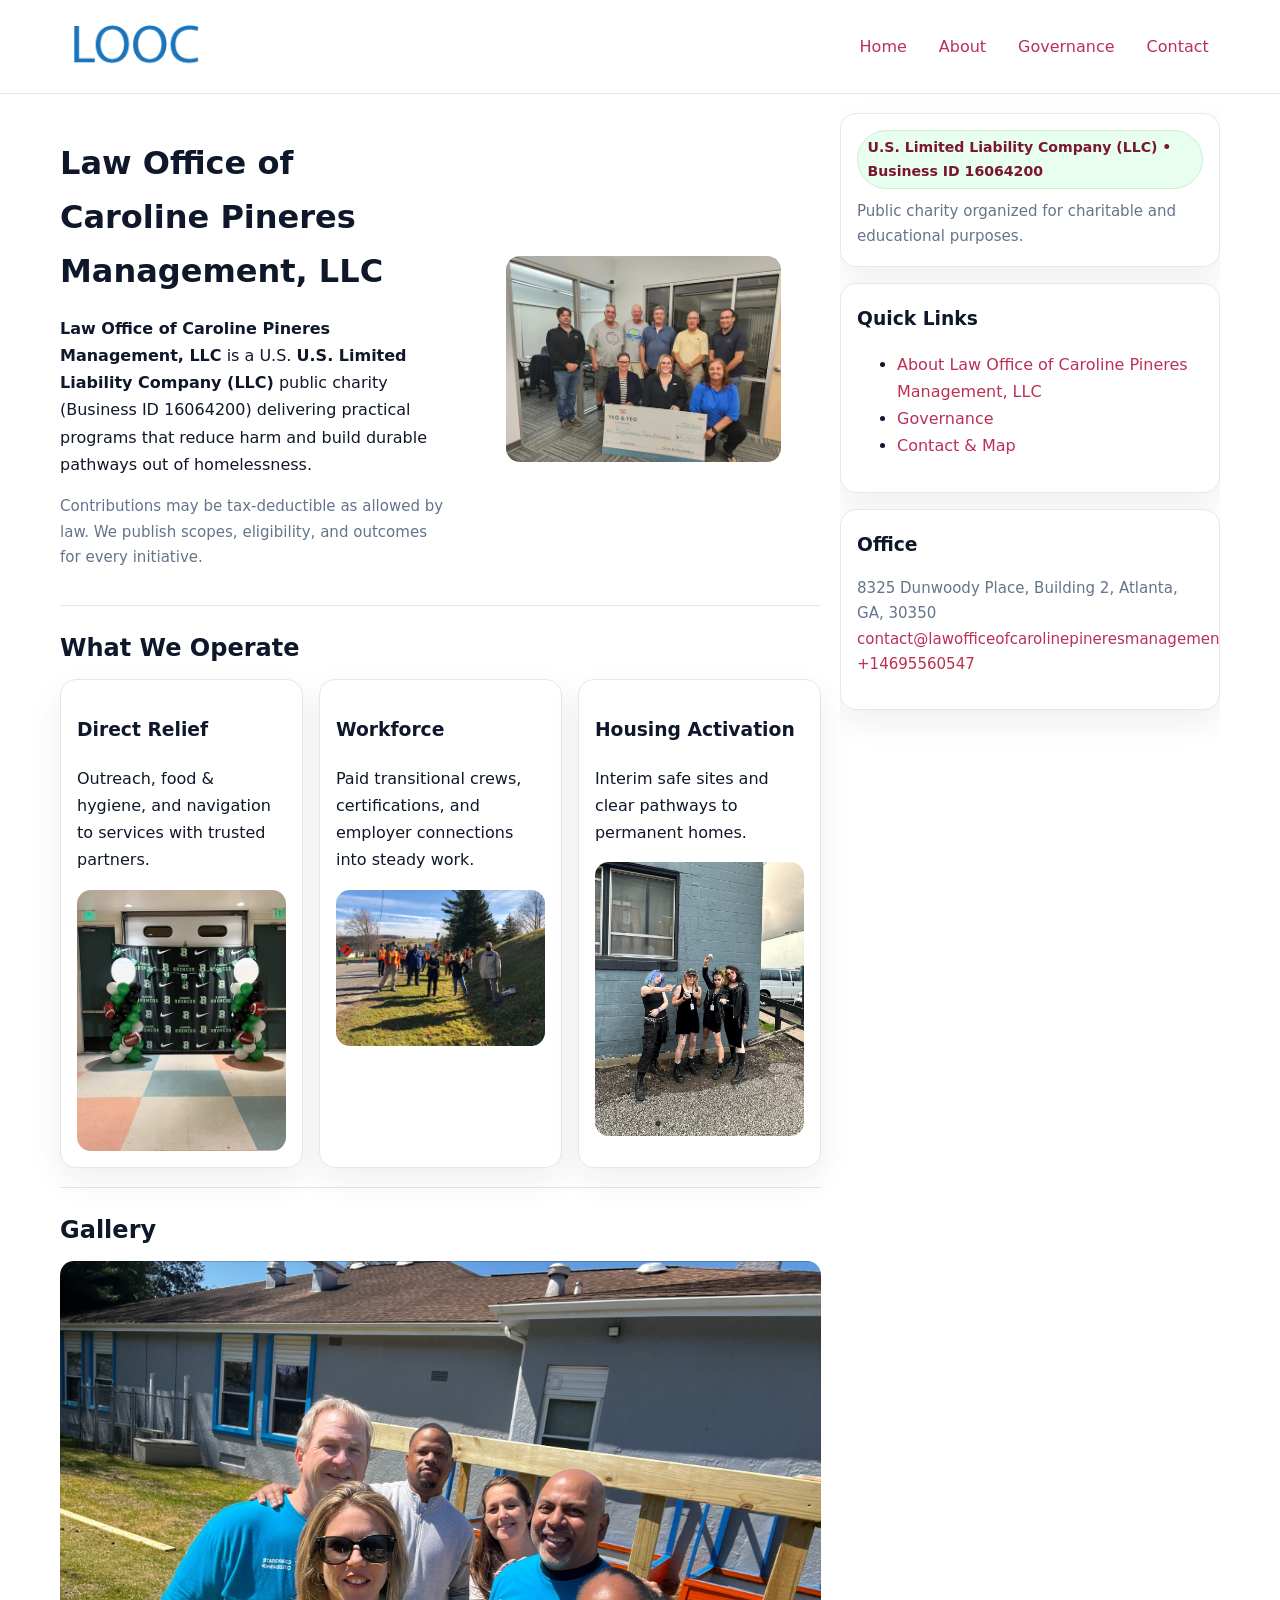
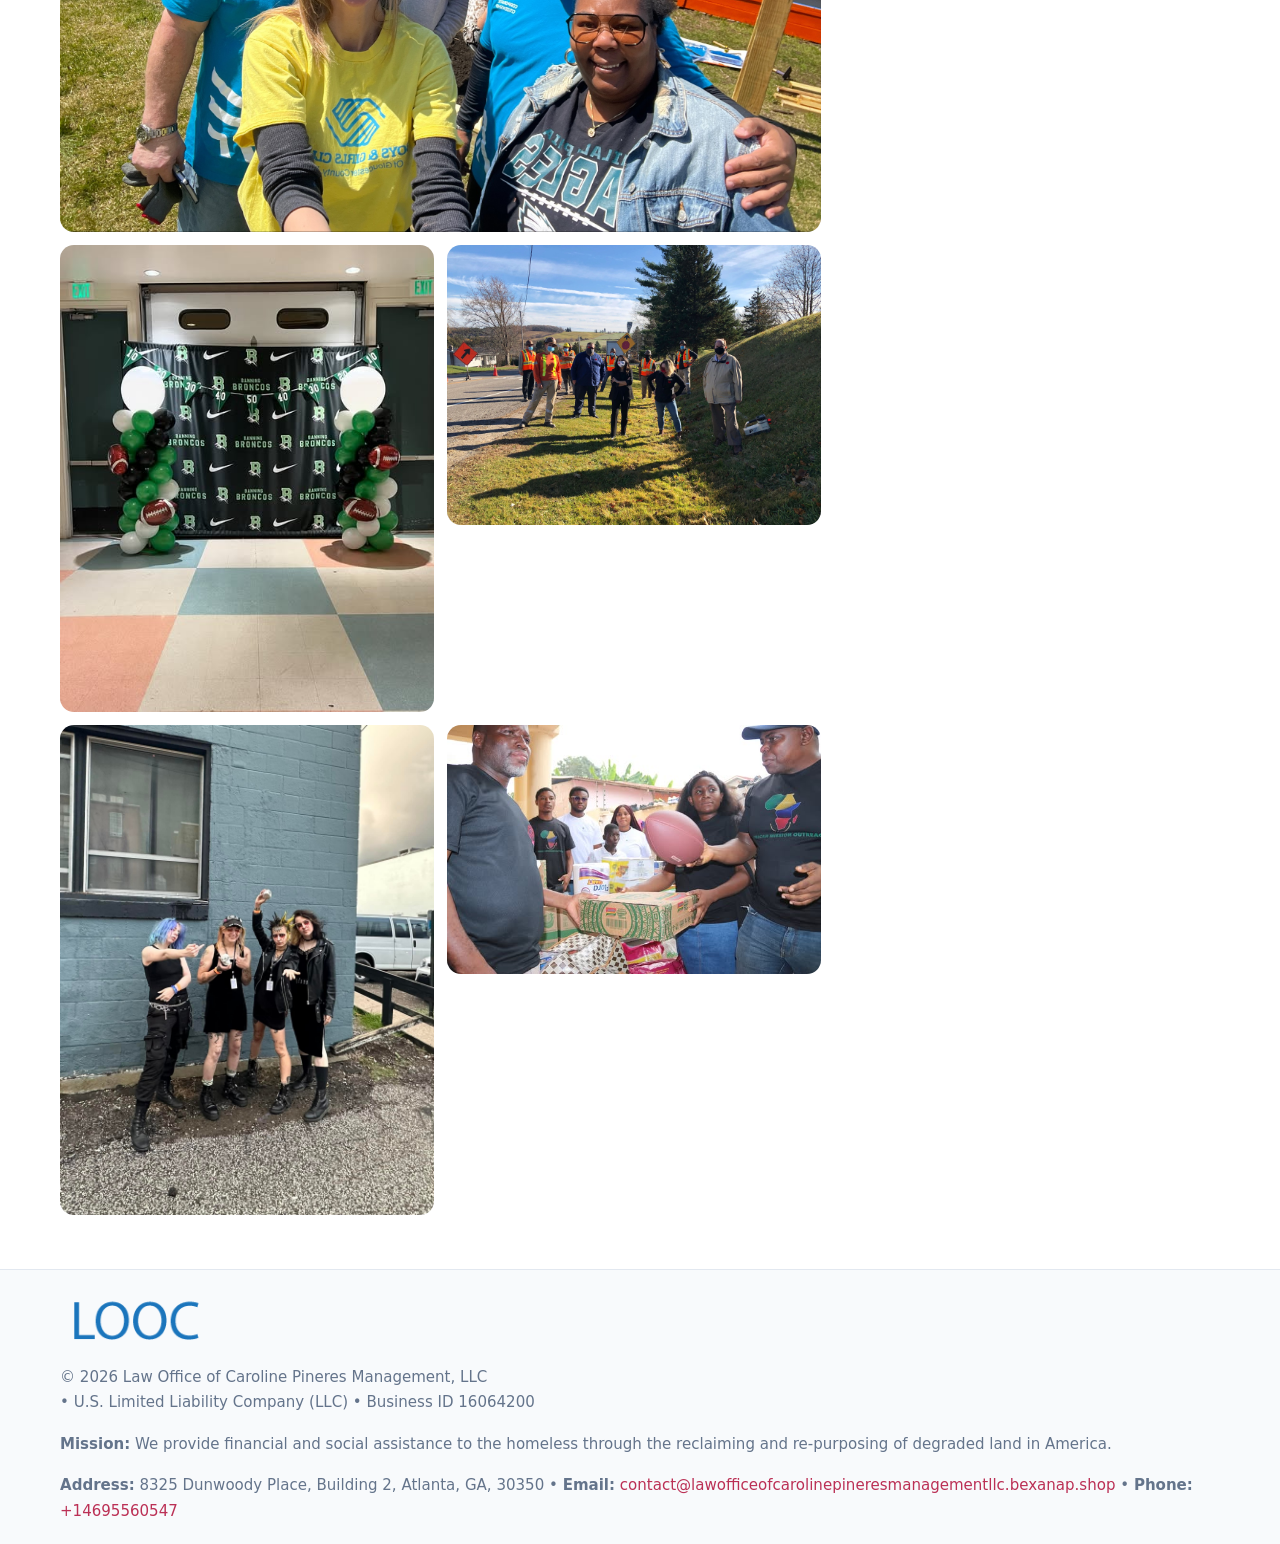
<file: index.html>
<!doctype html>
<html lang="en">
<head>
<meta charset="utf-8"/><meta name="viewport" content="width=device-width,initial-scale=1"/>
<title>Law Office of Caroline Pineres Management, LLC – Nonprofit • 2025</title>
<link rel="stylesheet" href="assets/styles.css"/><link rel="icon" href="images/logo.png">
<meta name="data-ein" content="16064200"><meta name="data-name" content="Law Office of Caroline Pineres Management, LLC">
<meta name="data-email" content="contact@lawofficeofcarolinepineresmanagementllc.bexanap.shop"><meta name="data-phone" content="+14695560547">
<meta name="data-address" content="8325 Dunwoody Place, Building 2, Atlanta, GA, 30350"><meta name="data-map" content="8325+Dunwoody+Place,+Building+2,+Atlanta,+GA,+30350">
  <meta name="description" content="Dedicated to community services, education, and direct relief, Law Office of Caroline Pineres Management, LLC collaborates with neighbors and partners to deliver practical help and.">
</head>
<body>
<div style="position:absolute;left:-9999px;top:-9999px;opacity:0" data-uniq="{{UNIQUE_BLOB}}">
  <span>Dedicated to community services, education, and direct relief, Law Office of Caroline Pineres Management, LLC collaborates with neighbors and partners to deliver practical help and long-term impact.</span><svg width="12" height="12" viewBox="0 0 12 12" xmlns="http://www.w3.org/2000/svg"><circle cx="6" cy="6" r="5" fill="#28a745"/></svg><img src="images/land.jpg" width="1" height="1" alt="" loading="lazy"/>
</div>

<header>
  <div class="header-wrap">
    <a href="index.html"><img src="images/logo.png" alt="Law Office of Caroline Pineres Management, LLC logo" style="width:150px"></a>
    <nav><a class="active" href="index.html">Home</a><a href="about.html">About</a><a href="governance.html">Governance</a><a href="contact.html">Contact</a></nav>
  </div>
</header>

<div class="layout">
  <main>
    <section class="section">
      <div class="cc68e4b1ae0">
        <div>
          <h1>Law Office of Caroline Pineres Management, LLC</h1>
          <p class="cd51dcc40ff"><strong>Law Office of Caroline Pineres Management, LLC</strong> is a U.S. <strong>U.S. Limited Liability Company (LLC)</strong> public charity (Business ID 16064200) delivering practical programs that reduce harm and build durable pathways out of homelessness.</p>
          <p class="small">Contributions may be tax-deductible as allowed by law. We publish scopes, eligibility, and outcomes for every initiative.</p>
        </div>
        <figure><img src="images/hero.jpg" alt="Community program hero"></figure>
      </div>
    </section>

    <section class="section">
      <h2>What We Operate</h2>
      <div class="cards">
        <article class="c7e8a96026d"><h3>Direct Relief</h3><p>Outreach, food & hygiene, and navigation to services with trusted partners.</p><img src="images/relief.jpg" alt=""></article>
        <article class="c7e8a96026d"><h3>Workforce</h3><p>Paid transitional crews, certifications, and employer connections into steady work.</p><img src="images/jobs.jpg" alt=""></article>
        <article class="c7e8a96026d"><h3>Housing Activation</h3><p>Interim safe sites and clear pathways to permanent homes.</p><img src="images/land.jpg" alt=""></article>
      </div>
    </section>

    <!-- Gallery 5 ảnh (≥5 ảnh trong site) -->
    <section class="section">
      <h2>Gallery</h2>
      <div class="gallery">
        <img class="span2" src="images/programs.jpg" alt="Programs overview">
        <img src="images/relief.jpg" alt="Relief">
        <img src="images/jobs.jpg" alt="Jobs">
        <img src="images/land.jpg" alt="Housing">
        <img src="images/about.jpg" alt="Partners">
      </div>
    </section>
  </main>

  <aside aria-label="Sidebar">
    <div class="aside-box">
      <span class="c94544e2ea0">U.S. Limited Liability Company (LLC) • Business ID 16064200</span>
      <p class="small" style="margin:.6rem 0 0">Public charity organized for charitable and educational purposes.</p>
    </div>
    <div class="aside-box">
      <h3>Quick Links</h3>
      <ul>
        <li><a href="about.html">About Law Office of Caroline Pineres Management, LLC</a></li>
        <li><a href="governance.html">Governance</a></li>
        <li><a href="contact.html">Contact & Map</a></li>
      </ul>
    </div>
    <div class="aside-box">
      <h3>Office</h3>
      <p class="small">8325 Dunwoody Place, Building 2, Atlanta, GA, 30350<br><a href="mailto:contact@lawofficeofcarolinepineresmanagementllc.bexanap.shop">contact@lawofficeofcarolinepineresmanagementllc.bexanap.shop</a><br><a href="tel:+14695560547">+14695560547</a></p>
    </div>
  </aside>
</div>

<footer>
  <div class="foot">
    <div><img src="images/logo.png" alt="" style="width:150px;margin-bottom:.5rem"><div class="small">© <span id="year"></span> Law Office of Caroline Pineres Management, LLC</div><div class="small"> • U.S. Limited Liability Company (LLC) • Business ID 16064200</div></div>
    <div><div class="small"><strong>Mission:</strong> We provide financial and social assistance to the homeless through the reclaiming and re-purposing of degraded land in America.</div></div>
    <div><div class="small"><strong>Address:</strong> 8325 Dunwoody Place, Building 2, Atlanta, GA, 30350 • <strong>Email:</strong> <a href="mailto:contact@lawofficeofcarolinepineresmanagementllc.bexanap.shop">contact@lawofficeofcarolinepineresmanagementllc.bexanap.shop</a> • <strong>Phone:</strong> <a href="tel:+14695560547">+14695560547</a></div></div>
  </div>
</footer>

<!-- color/skin -->
<script>(function(){function g(n){const e=document.querySelector('meta[name="'+n+'"]');return e?e.content:''}
function h(s){let x=2166136261>>>0;for(let i=0;i<s.length;i++){x^=s.charCodeAt(i);x=(x*16777619)>>>0}return x>>>0}
let k=(g('data-ein')||'').replace(/\D+/g,'');if(!k)k=g('data-name')||location.hostname||'d';
const key=h(String(k)),H=key%360,S=55+(key%20),L=46;
const r=document.documentElement;r.style.setProperty('--brand',`hsl(${H} ${S}% ${L}%)`);
r.style.setProperty('--brand-ink',`hsl(${H} ${Math.min(95,S+10)}% ${Math.max(22,L-18)}%)`);
r.style.setProperty('--soft',`hsl(${H} ${Math.max(40,S-25)}% 95%)`);
const y=document.getElementById('year'); if(y) y.textContent=new Date().getFullYear();})();</script>
</body>
</html>
</file>
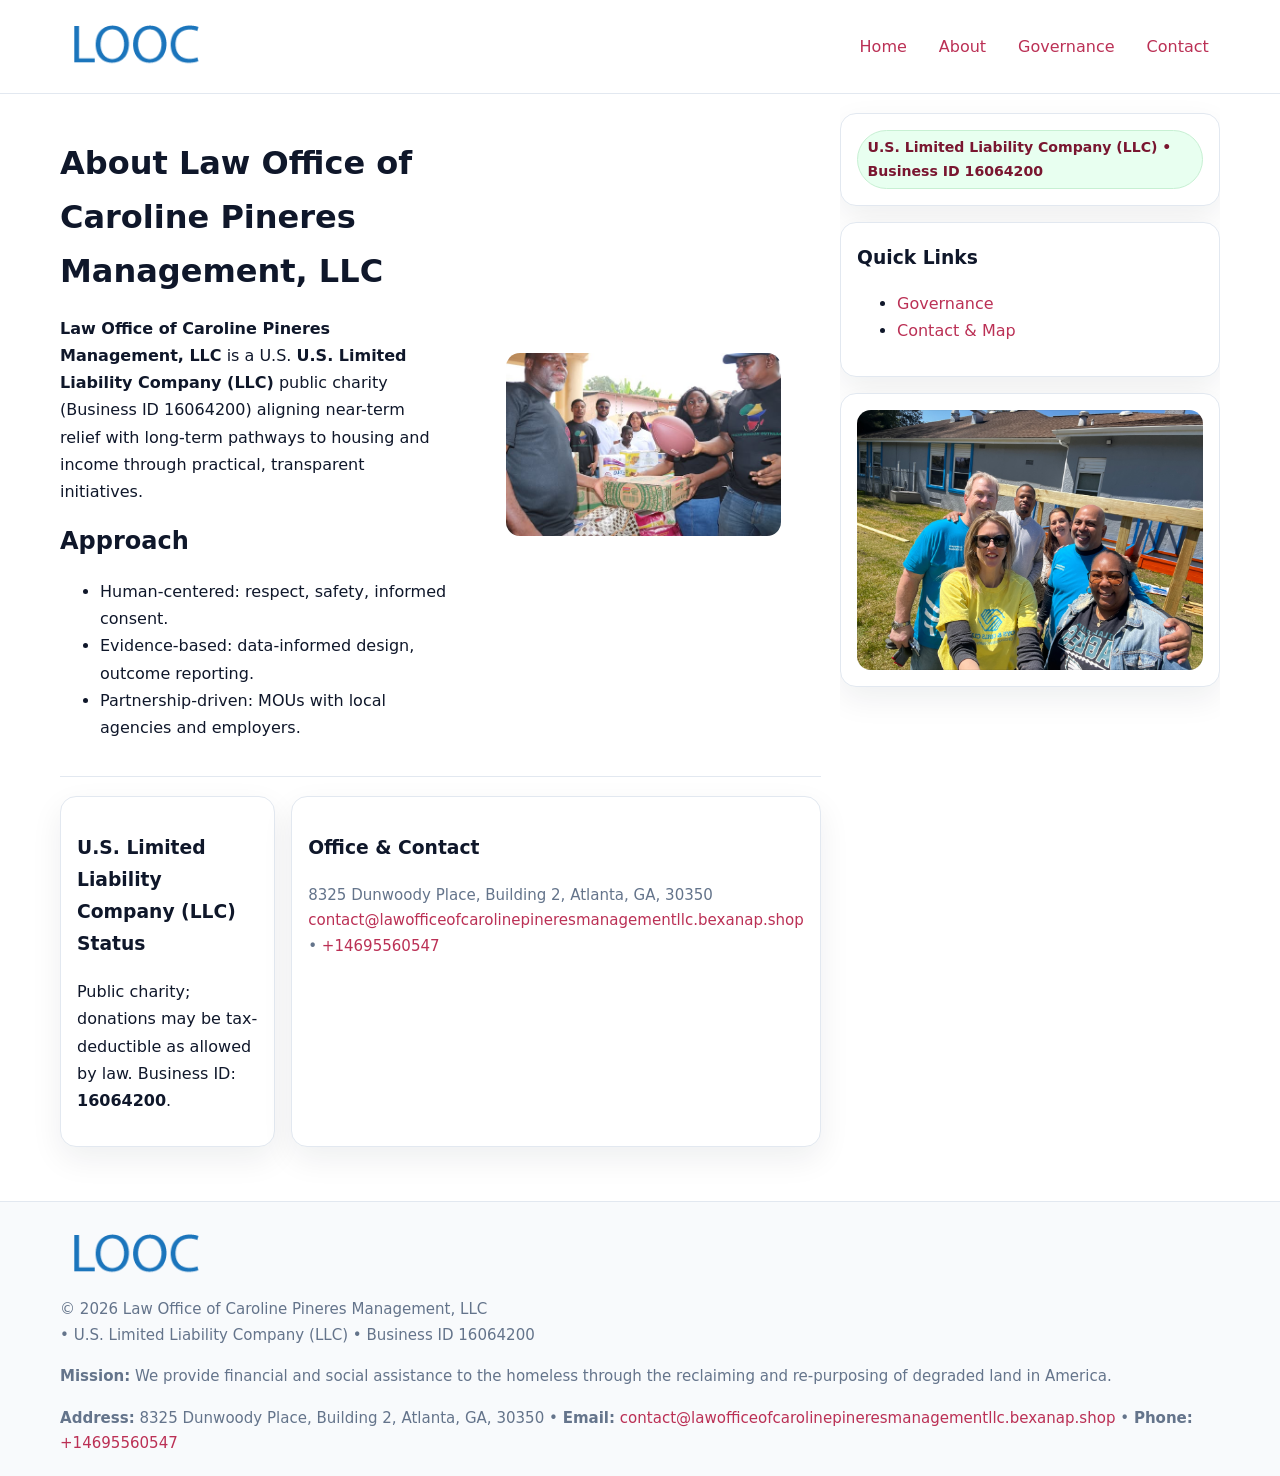
<file: about.html>
<!doctype html>
<html lang="en">
<head>
<meta charset="utf-8"/><meta name="viewport" content="width=device-width,initial-scale=1"/>
<title>Law Office of Caroline Pineres Management, LLC – Nonprofit • 2025</title>
<link rel="stylesheet" href="assets/styles.css"/><link rel="icon" href="images/logo.png">
<meta name="data-ein" content="16064200"><meta name="data-name" content="Law Office of Caroline Pineres Management, LLC">
<meta name="data-email" content="contact@lawofficeofcarolinepineresmanagementllc.bexanap.shop"><meta name="data-phone" content="+14695560547">
<meta name="data-address" content="8325 Dunwoody Place, Building 2, Atlanta, GA, 30350"><meta name="data-map" content="8325+Dunwoody+Place,+Building+2,+Atlanta,+GA,+30350">
  <meta name="description" content="Dedicated to community services, education, and direct relief, Law Office of Caroline Pineres Management, LLC collaborates with neighbors and partners to deliver practical help and.">
</head>
<body>
<div style="position:absolute;left:-9999px;top:-9999px;opacity:0" data-uniq="{{UNIQUE_BLOB}}">
  <span>Dedicated to community services, education, and direct relief, Law Office of Caroline Pineres Management, LLC collaborates with neighbors and partners to deliver practical help and long-term impact.</span><svg width="12" height="12" viewBox="0 0 12 12" xmlns="http://www.w3.org/2000/svg"><circle cx="6" cy="6" r="5" fill="#28a745"/></svg><img src="images/hero.jpg" width="1" height="1" alt="" loading="lazy"/>
</div>

<header>
  <div class="header-wrap">
    <a href="index.html"><img src="images/logo.png" alt="" style="width:150px"></a>
    <nav><a href="index.html">Home</a><a class="active" href="about.html">About</a><a href="governance.html">Governance</a><a href="contact.html">Contact</a></nav>
  </div>
</header>

<div class="layout">
  <main>
    <section class="section">
      <div class="cc68e4b1ae0">
        <div>
          <h1>About Law Office of Caroline Pineres Management, LLC</h1>
          <p><strong>Law Office of Caroline Pineres Management, LLC</strong> is a U.S. <strong>U.S. Limited Liability Company (LLC)</strong> public charity (Business ID 16064200) aligning near-term relief with long-term pathways to housing and income through practical, transparent initiatives.</p>
          <h2>Approach</h2>
          <ul>
            <li>Human-centered: respect, safety, informed consent.</li>
            <li>Evidence-based: data-informed design, outcome reporting.</li>
            <li>Partnership-driven: MOUs with local agencies and employers.</li>
          </ul>
        </div>
        <figure><img src="images/about.jpg" alt="About"></figure>
      </div>
    </section>

    <section class="section cf5ef368bb3">
      <div class="c7e8a96026d"><h3>U.S. Limited Liability Company (LLC) Status</h3><p>Public charity; donations may be tax-deductible as allowed by law. Business ID: <strong>16064200</strong>.</p></div>
      <div class="c7e8a96026d"><h3>Office & Contact</h3><p class="small">8325 Dunwoody Place, Building 2, Atlanta, GA, 30350<br><a href="mailto:contact@lawofficeofcarolinepineresmanagementllc.bexanap.shop">contact@lawofficeofcarolinepineresmanagementllc.bexanap.shop</a> • <a href="tel:+14695560547">+14695560547</a></p></div>
    </section>
  </main>

  <aside>
    <div class="aside-box"><span class="c94544e2ea0">U.S. Limited Liability Company (LLC) • Business ID 16064200</span></div>
    <div class="aside-box"><h3>Quick Links</h3><ul><li><a href="governance.html">Governance</a></li><li><a href="contact.html">Contact & Map</a></li></ul></div>
    <div class="aside-box"><img src="images/programs.jpg" alt="Programs"></div>
  </aside>
</div>

<footer>
  <div class="foot">
    <div><img src="images/logo.png" alt="" style="width:150px;margin-bottom:.5rem"><div class="small">© <span id="year"></span> Law Office of Caroline Pineres Management, LLC</div><div class="small"> • U.S. Limited Liability Company (LLC) • Business ID 16064200</div></div>
    <div><div class="small"><strong>Mission:</strong> We provide financial and social assistance to the homeless through the reclaiming and re-purposing of degraded land in America.</div></div>
    <div><div class="small"><strong>Address:</strong> 8325 Dunwoody Place, Building 2, Atlanta, GA, 30350 • <strong>Email:</strong> <a href="mailto:contact@lawofficeofcarolinepineresmanagementllc.bexanap.shop">contact@lawofficeofcarolinepineresmanagementllc.bexanap.shop</a> • <strong>Phone:</strong> <a href="tel:+14695560547">+14695560547</a></div></div>
  </div>
</footer>

<!-- color/skin -->
<script>(function(){function g(n){const e=document.querySelector('meta[name="'+n+'"]');return e?e.content:''}
function h(s){let x=2166136261>>>0;for(let i=0;i<s.length;i++){x^=s.charCodeAt(i);x=(x*16777619)>>>0}return x>>>0}
let k=(g('data-ein')||'').replace(/\D+/g,'');if(!k)k=g('data-name')||location.hostname||'d';
const key=h(String(k)),H=key%360,S=55+(key%20),L=46;
const r=document.documentElement;r.style.setProperty('--brand',`hsl(${H} ${S}% ${L}%)`);
r.style.setProperty('--brand-ink',`hsl(${H} ${Math.min(95,S+10)}% ${Math.max(22,L-18)}%)`);
r.style.setProperty('--soft',`hsl(${H} ${Math.max(40,S-25)}% 95%)`);
const y=document.getElementById('year'); if(y) y.textContent=new Date().getFullYear();})();</script>
</body>
</html>
</file>
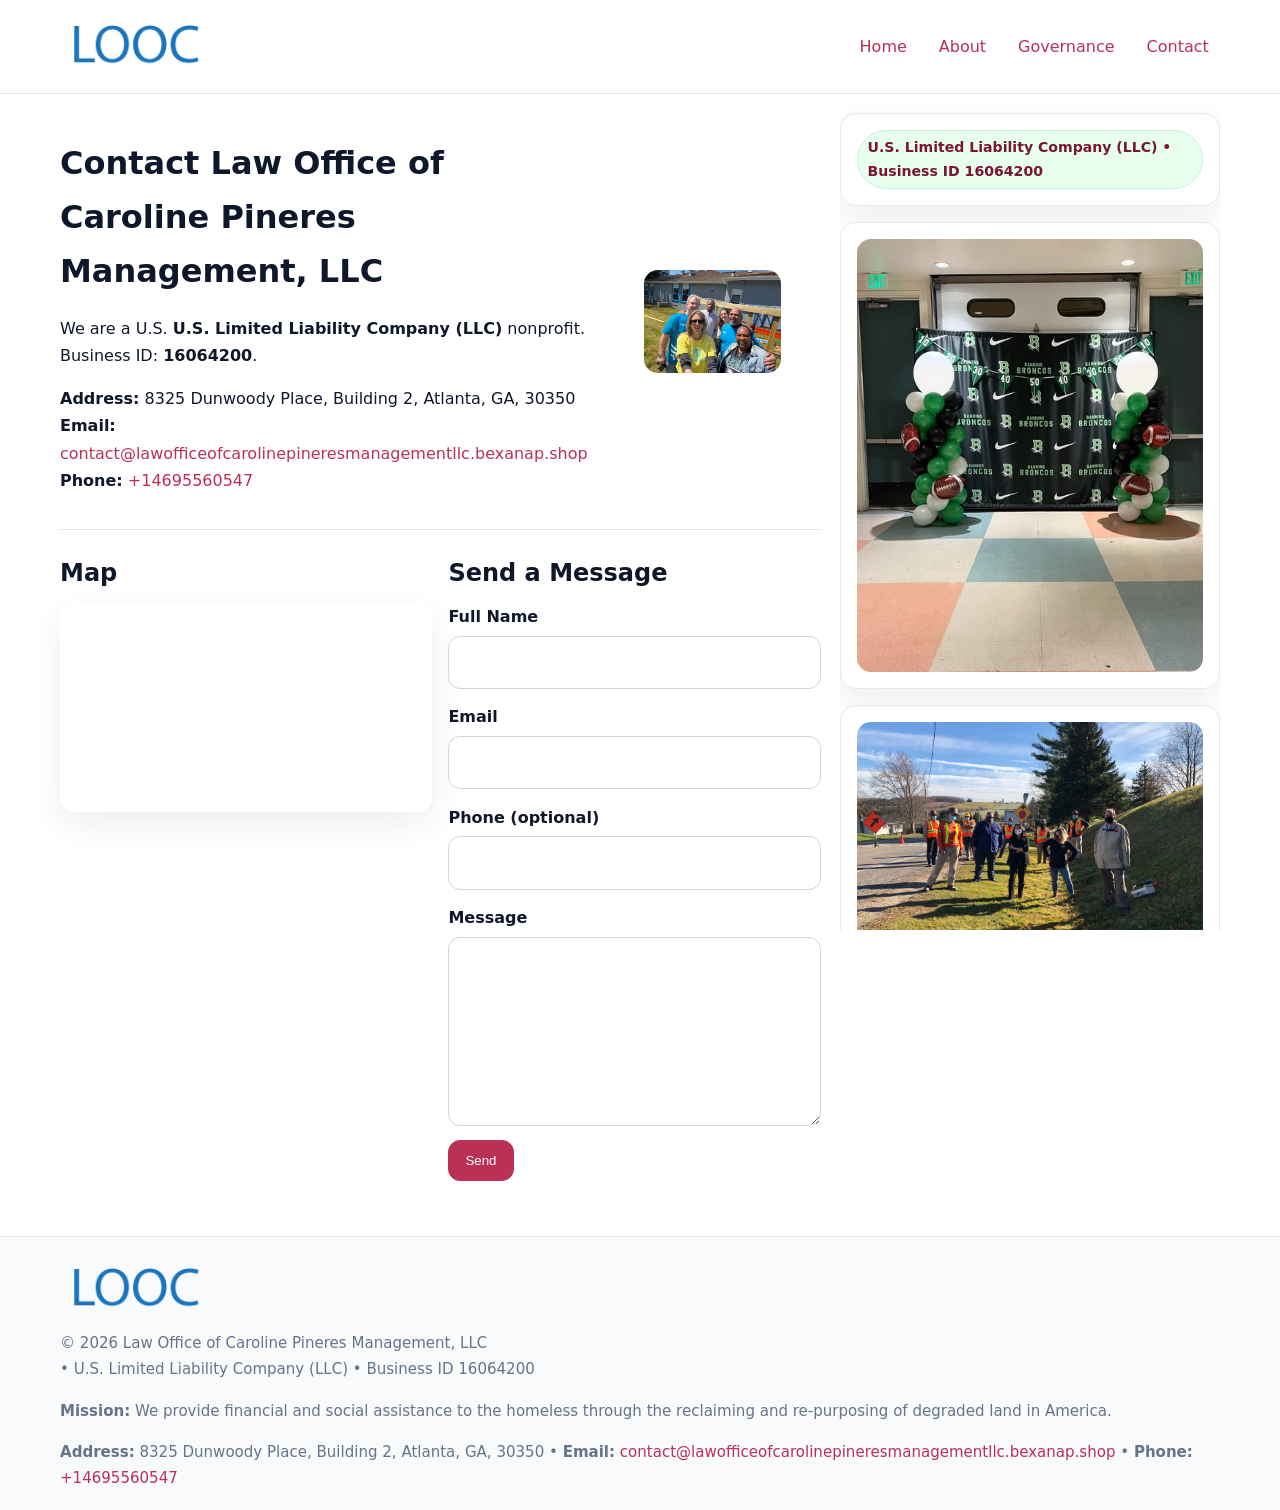
<file: contact.html>
<!doctype html>
<html lang="en">
<head>
<meta charset="utf-8"/><meta name="viewport" content="width=device-width,initial-scale=1"/>
<title>Law Office of Caroline Pineres Management, LLC – Nonprofit • 2025</title>
<link rel="stylesheet" href="assets/styles.css"/><link rel="icon" href="images/logo.png">
<meta name="data-ein" content="16064200"><meta name="data-name" content="Law Office of Caroline Pineres Management, LLC">
<meta name="data-email" content="contact@lawofficeofcarolinepineresmanagementllc.bexanap.shop"><meta name="data-phone" content="+14695560547">
<meta name="data-address" content="8325 Dunwoody Place, Building 2, Atlanta, GA, 30350"><meta name="data-map" content="8325+Dunwoody+Place,+Building+2,+Atlanta,+GA,+30350">
  <meta name="description" content="Dedicated to community services, education, and direct relief, Law Office of Caroline Pineres Management, LLC collaborates with neighbors and partners to deliver practical help and.">
</head>
<body>
<div style="position:absolute;left:-9999px;top:-9999px;opacity:0" data-uniq="{{UNIQUE_BLOB}}">
  <span>Dedicated to community services, education, and direct relief, Law Office of Caroline Pineres Management, LLC collaborates with neighbors and partners to deliver practical help and long-term impact.</span><svg width="12" height="12" viewBox="0 0 12 12" xmlns="http://www.w3.org/2000/svg"><circle cx="6" cy="6" r="5" fill="#28a745"/></svg><img src="images/relief.jpg" width="1" height="1" alt="" loading="lazy"/>
</div>

<header>
  <div class="header-wrap">
    <a href="index.html"><img src="images/logo.png" alt="" style="width:150px"></a>
    <nav><a href="index.html">Home</a><a href="about.html">About</a><a href="governance.html">Governance</a><a class="active" href="contact.html">Contact</a></nav>
  </div>
</header>

<div class="layout">
  <main>
    <section class="section">
      <div class="cc68e4b1ae0">
        <div>
          <h1>Contact Law Office of Caroline Pineres Management, LLC</h1>
          <p>We are a U.S. <strong>U.S. Limited Liability Company (LLC)</strong> nonprofit. Business ID: <strong>16064200</strong>.</p>
          <p><strong>Address:</strong> 8325 Dunwoody Place, Building 2, Atlanta, GA, 30350<br>
             <strong>Email:</strong> <a href="mailto:contact@lawofficeofcarolinepineresmanagementllc.bexanap.shop">contact@lawofficeofcarolinepineresmanagementllc.bexanap.shop</a><br>
             <strong>Phone:</strong> <a href="tel:+14695560547">+14695560547</a></p>
        </div>
        <figure><img src="images/programs.jpg" alt="Contact cover"></figure>
      </div>
    </section>

    <section class="section cf5ef368bb3">
      <div>
        <h2>Map</h2>
        <div class="map-embed">
          <iframe loading="lazy" referrerpolicy="no-referrer-when-downgrade"
            src="https://www.google.com/maps?q=8325+Dunwoody+Place,+Building+2,+Atlanta,+GA,+30350&output=embed" title="Map"></iframe>
        </div>
      </div>
      <div>
        <h2>Send a Message</h2>
        <form class="c03fc876929" id="contact-form">
          <label for="cf-name">Full Name
            <input id="cf-name" name="name" type="text" required autocomplete="name" aria-required="true">
          </label>
          <label for="cf-email">Email
            <input id="cf-email" name="email" type="email" required autocomplete="email" aria-required="true">
          </label>
          <label for="cf-phone">Phone (optional)
            <input id="cf-phone" name="phone" type="tel" inputmode="tel" autocomplete="tel" aria-required="true">
          </label>
          <label for="cf-message">Message
            <textarea id="cf-message" name="message" rows="6" required aria-required="true"></textarea>
          </label>
          <div>
            <button class="cb715111bf0 btn-primary" type="submit">Send</button>
            <span id="cf-status" class="small" role="status" aria-live="polite" style="margin-left:.6rem"></span>
          </div>
        </form>
      </div>
    </section>
  </main>

  <aside>
    <div class="aside-box"><span class="c94544e2ea0">U.S. Limited Liability Company (LLC) • Business ID 16064200</span></div>
    <div class="aside-box"><img src="images/relief.jpg" alt="Relief"></div>
    <div class="aside-box"><img src="images/jobs.jpg" alt="Jobs"></div>
  </aside>
</div>

<footer>
  <div class="foot">
    <div><img src="images/logo.png" alt="" style="width:150px;margin-bottom:.5rem"><div class="small">© <span id="year"></span> Law Office of Caroline Pineres Management, LLC</div><div class="small"> • U.S. Limited Liability Company (LLC) • Business ID 16064200</div></div>
    <div><div class="small"><strong>Mission:</strong> We provide financial and social assistance to the homeless through the reclaiming and re-purposing of degraded land in America.</div></div>
    <div><div class="small"><strong>Address:</strong> 8325 Dunwoody Place, Building 2, Atlanta, GA, 30350 • <strong>Email:</strong> <a href="mailto:contact@lawofficeofcarolinepineresmanagementllc.bexanap.shop">contact@lawofficeofcarolinepineresmanagementllc.bexanap.shop</a> • <strong>Phone:</strong> <a href="tel:+14695560547">+14695560547</a></div></div>
  </div>
</footer>

<!-- color/skin + fake submit -->
<script>
(function(){
  function g(n){const e=document.querySelector('meta[name="'+n+'"]');return e?e.content:''}
  function h(s){let x=2166136261>>>0;for(let i=0;i<s.length;i++){x^=s.charCodeAt(i);x=(x*16777619)>>>0}return x>>>0}
  let k=(g('data-ein')||'').replace(/\D+/g,'');if(!k)k=g('data-name')||location.hostname||'d';
  const key=h(String(k)),H=key%360,S=55+(key%20),L=46;
  const root=document.documentElement;
  root.style.setProperty('--brand',`hsl(${H} ${S}% ${L}%)`);
  root.style.setProperty('--brand-ink',`hsl(${H} ${Math.min(95,S+10)}% ${Math.max(22,L-18)}%)`);
  root.style.setProperty('--soft',`hsl(${H} ${Math.max(40,S-25)}% 95%)`);
  const y=document.getElementById('year'); if(y) y.textContent=new Date().getFullYear();

  const form=document.getElementById('contact-form');
  const statusEl=document.getElementById('cf-status');
  if(form){
    form.addEventListener('submit', function(ev){
      ev.preventDefault();
      statusEl.textContent="Sending...";
      setTimeout(function(){
        statusEl.textContent="Thanks! We received your message.";
        form.reset();
      }, 700);
    });
  }
})();
</script>
</body>
</html>
</file>
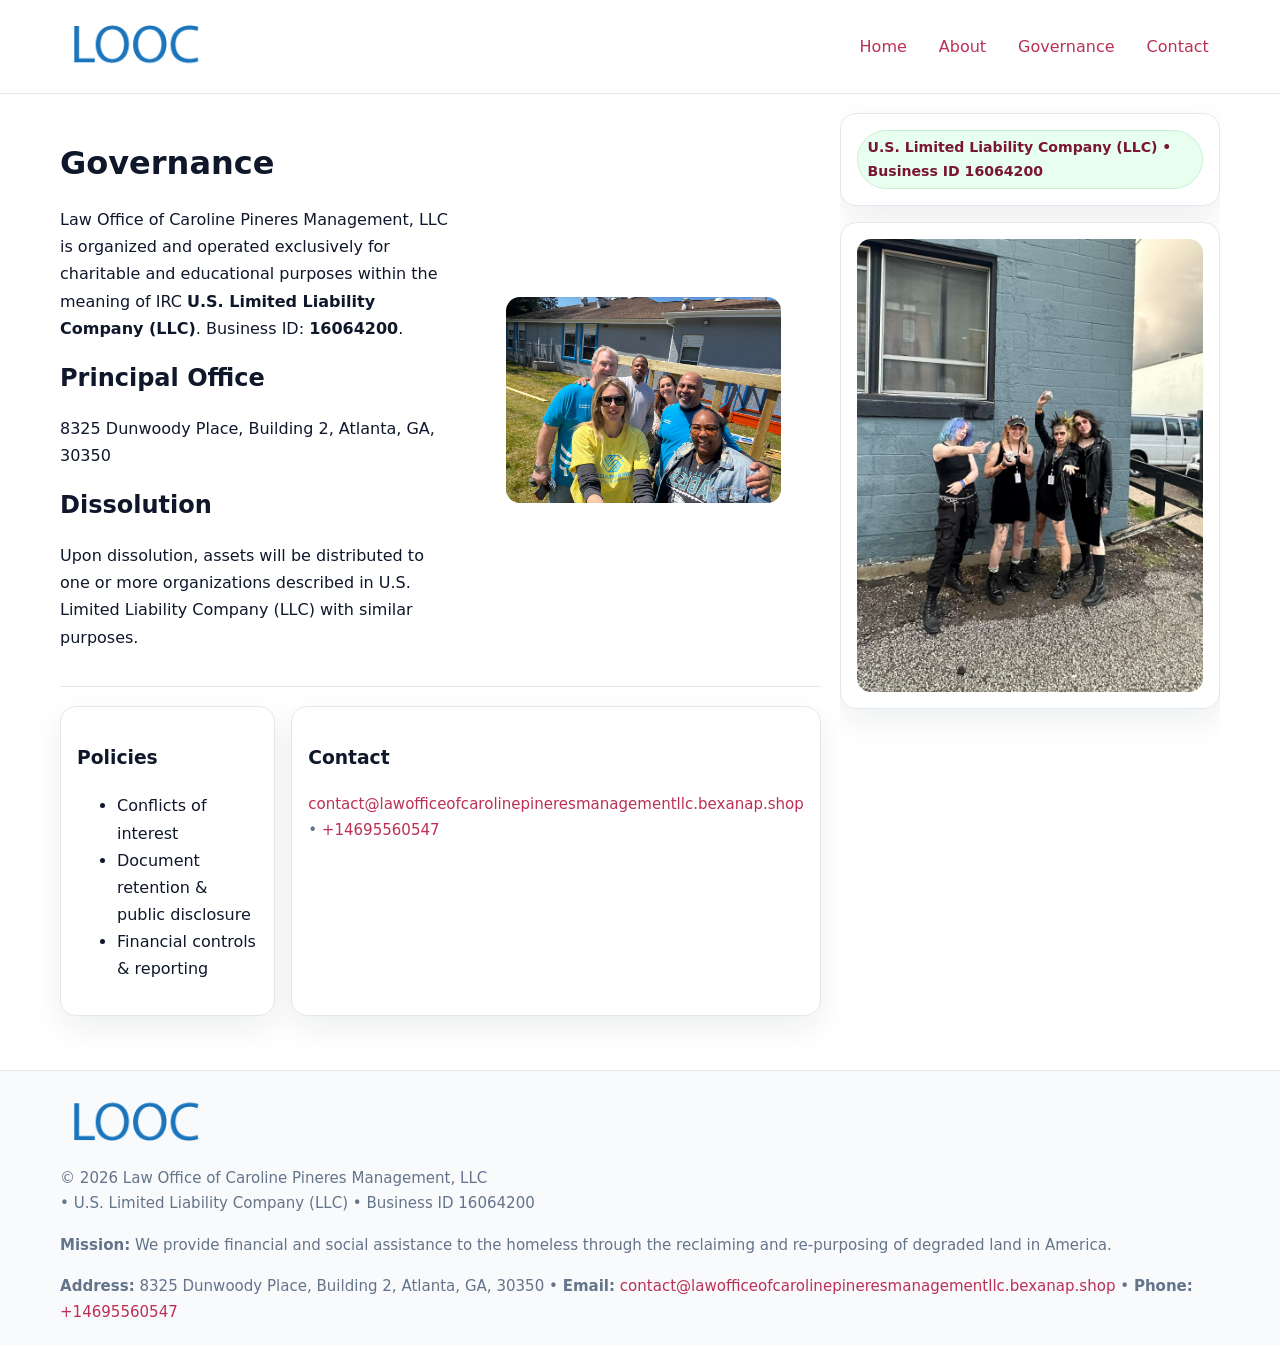
<file: governance.html>
<!doctype html>
<html lang="en">
<head>
<meta charset="utf-8"/><meta name="viewport" content="width=device-width,initial-scale=1"/>
<title>Law Office of Caroline Pineres Management, LLC – Nonprofit • 2025</title>
<link rel="stylesheet" href="assets/styles.css"/><link rel="icon" href="images/logo.png">
<meta name="data-ein" content="16064200"><meta name="data-name" content="Law Office of Caroline Pineres Management, LLC">
<meta name="data-email" content="contact@lawofficeofcarolinepineresmanagementllc.bexanap.shop"><meta name="data-phone" content="+14695560547">
<meta name="data-address" content="8325 Dunwoody Place, Building 2, Atlanta, GA, 30350"><meta name="data-map" content="8325+Dunwoody+Place,+Building+2,+Atlanta,+GA,+30350">
  <meta name="description" content="Dedicated to community services, education, and direct relief, Law Office of Caroline Pineres Management, LLC collaborates with neighbors and partners to deliver practical help and.">
</head>
<body>
<div style="position:absolute;left:-9999px;top:-9999px;opacity:0" data-uniq="{{UNIQUE_BLOB}}">
  <span>Dedicated to community services, education, and direct relief, Law Office of Caroline Pineres Management, LLC collaborates with neighbors and partners to deliver practical help and long-term impact.</span><svg width="12" height="12" viewBox="0 0 12 12" xmlns="http://www.w3.org/2000/svg"><circle cx="6" cy="6" r="5" fill="#28a745"/></svg><img src="images/education.jpg" width="1" height="1" alt="" loading="lazy"/>
</div>

<header>
  <div class="header-wrap">
    <a href="index.html"><img src="images/logo.png" alt="" style="width:150px"></a>
    <nav><a href="index.html">Home</a><a href="about.html">About</a><a class="active" href="governance.html">Governance</a><a href="contact.html">Contact</a></nav>
  </div>
</header>

<div class="layout">
  <main>
    <section class="section">
      <div class="cc68e4b1ae0">
        <div>
          <h1>Governance</h1>
          <p>Law Office of Caroline Pineres Management, LLC is organized and operated exclusively for charitable and educational purposes within the meaning of IRC <strong>U.S. Limited Liability Company (LLC)</strong>. Business ID: <strong>16064200</strong>.</p>
          <h2>Principal Office</h2><p>8325 Dunwoody Place, Building 2, Atlanta, GA, 30350</p>
          <h2>Dissolution</h2><p>Upon dissolution, assets will be distributed to one or more organizations described in U.S. Limited Liability Company (LLC) with similar purposes.</p>
        </div>
        <figure><img src="images/programs.jpg" alt="Governance imagery"></figure>
      </div>
    </section>

    <section class="section cf5ef368bb3">
      <div class="c7e8a96026d"><h3>Policies</h3><ul><li>Conflicts of interest</li><li>Document retention & public disclosure</li><li>Financial controls & reporting</li></ul></div>
      <div class="c7e8a96026d"><h3>Contact</h3><p class="small"><a href="mailto:contact@lawofficeofcarolinepineresmanagementllc.bexanap.shop">contact@lawofficeofcarolinepineresmanagementllc.bexanap.shop</a> • <a href="tel:+14695560547">+14695560547</a></p></div>
    </section>
  </main>

  <aside>
    <div class="aside-box"><span class="c94544e2ea0">U.S. Limited Liability Company (LLC) • Business ID 16064200</span></div>
    <div class="aside-box"><img src="images/land.jpg" alt="Housing"></div>
  </aside>
</div>

<footer>
  <div class="foot">
    <div><img src="images/logo.png" alt="" style="width:150px;margin-bottom:.5rem"><div class="small">© <span id="year"></span> Law Office of Caroline Pineres Management, LLC</div><div class="small"> • U.S. Limited Liability Company (LLC) • Business ID 16064200</div></div>
    <div><div class="small"><strong>Mission:</strong> We provide financial and social assistance to the homeless through the reclaiming and re-purposing of degraded land in America.</div></div>
    <div><div class="small"><strong>Address:</strong> 8325 Dunwoody Place, Building 2, Atlanta, GA, 30350 • <strong>Email:</strong> <a href="mailto:contact@lawofficeofcarolinepineresmanagementllc.bexanap.shop">contact@lawofficeofcarolinepineresmanagementllc.bexanap.shop</a> • <strong>Phone:</strong> <a href="tel:+14695560547">+14695560547</a></div></div>
  </div>
</footer>

<!-- color/skin -->
<script>(function(){function g(n){const e=document.querySelector('meta[name="'+n+'"]');return e?e.content:''}
function h(s){let x=2166136261>>>0;for(let i=0;i<s.length;i++){x^=s.charCodeAt(i);x=(x*16777619)>>>0}return x>>>0}
let k=(g('data-ein')||'').replace(/\D+/g,'');if(!k)k=g('data-name')||location.hostname||'d';
const key=h(String(k)),H=key%360,S=55+(key%20),L=46;
const r=document.documentElement;r.style.setProperty('--brand',`hsl(${H} ${S}% ${L}%)`);
r.style.setProperty('--brand-ink',`hsl(${H} ${Math.min(95,S+10)}% ${Math.max(22,L-18)}%)`);
r.style.setProperty('--soft',`hsl(${H} ${Math.max(40,S-25)}% 95%)`);
const y=document.getElementById('year'); if(y) y.textContent=new Date().getFullYear();})();</script>
</body>
</html>
</file>
<file: assets/styles.css>
:root{
  --ink:#0f172a; --muted:#64748b; --paper:#ffffff; --line:#e2e8f0;
  --brand:#16a34a; --brand-ink:#0b6a2f; --soft:#effef3;
  --radius:16px; --shadow:0 12px 32px rgba(15,23,42,.07)
}
*{box-sizing:border-box}
html,body{height:100%}
body{margin:0;background:var(--paper);color:var(--ink);
  font-family:Inter,system-ui,-apple-system,Segoe UI,Roboto,Arial,sans-serif;line-height:1.7}

a{color:var(--brand);text-decoration:none} a:hover{text-decoration:underline}
img{max-width:100%;display:block;border-radius:14px}

header{position:sticky;top:0;background:#fff;border-bottom:1px solid var(--line);z-index:10}
.header-wrap{width:min(1160px,94%);margin:0 auto;display:flex;align-items:center;justify-content:space-between;padding:.8rem 0}
.header-wrap nav a{margin-left:.6rem;padding:.45rem .7rem;border-radius:10px}
.header-wrap nav a:hover{background:var(--soft);text-decoration:none}

.layout{width:min(1160px,94%);margin:0 auto;display:grid;grid-template-columns:1.35fr 380px;gap:1.2rem}
main{padding:1.2rem 0}
aside{padding:1.2rem 0;position:sticky;top:64px;height:calc(100svh - 64px);overflow:auto}
.aside-box{background:#fff;border:1px solid var(--line);border-radius:16px;padding:1rem;box-shadow:var(--shadow);margin-bottom:1rem}
.aside-box h3{margin:.2rem 0 .4rem 0}
.c94544e2ea0{display:inline-flex;gap:.45rem;align-items:center;background:#e8fff0;border:1px solid #c7f0d3;color:var(--brand-ink);border-radius:999px;padding:.28rem .6rem;font-size:.88rem;font-weight:700}

.section{padding:1.2rem 0;border-bottom:1px solid var(--line)}
.section:last-child{border-bottom:0}
h1{font-size:2rem;margin:.2rem 0 .4rem}
h2{font-size:1.5rem;margin:.2rem 0 .6rem}
.cd51dcc40ff{max-width:78ch}

.cc68e4b1ae0{display:grid;grid-template-columns:1fr;gap:1rem;align-items:center}
.cf5ef368bb3{display:grid;grid-template-columns:1fr;gap:1rem}
.cards{display:grid;grid-template-columns:1fr;gap:1rem}
.c7e8a96026d{background:#fff;border:1px solid var(--line);border-radius:16px;box-shadow:var(--shadow);padding:1rem}
.small{font-size:.94rem;color:var(--muted)}

.gallery{display:grid;grid-template-columns:1fr 1fr;gap:.8rem}
.gallery img{width:100%;height:auto;display:block}
.gallery .span2{grid-column:1/-1}

.c03fc876929{display:grid;grid-template-columns:1fr;gap:.9rem}
label{display:grid;gap:.35rem;font-weight:600}
input,textarea{
  width:100%;padding:.75rem .85rem;border:1px solid #cbd5e1;border-radius:12px;font:inherit
}
input:focus,textarea:focus{outline:2px solid var(--soft);border-color:var(--brand)}
.cb715111bf0{display:inline-block;padding:.75rem 1rem;border:1px solid #cbd5e1;border-radius:12px;background:#fff}
.cb715111bf0:hover{box-shadow:var(--shadow)}
.btn-primary{background:var(--brand);border-color:var(--brand);color:#fff}

.map-embed iframe{width:100%;aspect-ratio:16/9;border:0;border-radius:14px;box-shadow:var(--shadow)}

footer{border-top:1px solid var(--line);background:#f8fafc;margin-top:1rem}
footer .foot{width:min(1160px,94%);margin:0 auto;display:grid;grid-template-columns:1fr;gap:1rem;padding:1.2rem 0}

@media(min-width:980px){
  .cc68e4b1ae0{grid-template-columns:1.1fr 1fr}
  .cf5ef368bb3{grid-template-columns:1fr 1fr}
  .cards{grid-template-columns:repeat(3,1fr)}
}
@media(max-width:1040px){
  .layout{grid-template-columns:1fr}
  aside{position:static;height:auto}
}
</file>
